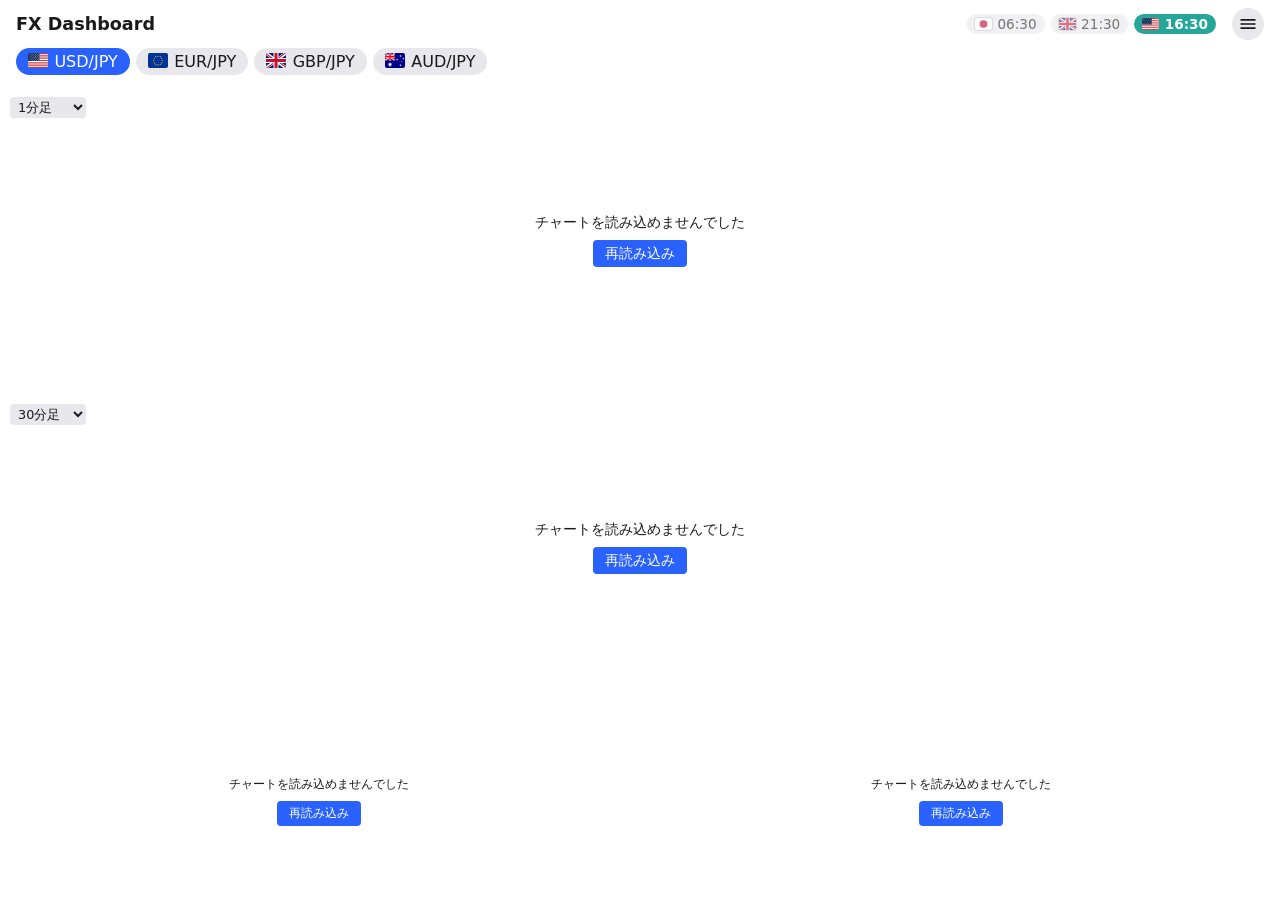
<file: index.html>
<!doctype html>
<html lang="ja">
<head>
  <meta charset="utf-8">
  <meta name="viewport" content="width=device-width, initial-scale=1">
  <title>FX Dashboard</title>
  <meta name="theme-color" content="#131722">
  <link rel="manifest" href="manifest.webmanifest">
  <link rel="icon" href="icons/icon-192.png">
  <link rel="apple-touch-icon" href="icons/apple-touch-icon.png">
  <link rel="stylesheet" href="style.css">
</head>
<body>
  <header>
    <h1>FX Dashboard</h1>
    <nav id="pairs" aria-label="通貨ペア"></nav>
    <div id="sessions" aria-label="相場時間"><span id="session-phase" aria-live="polite"></span></div>
    <div id="menu-wrap">
      <button id="menu-toggle" type="button" aria-expanded="false" aria-controls="menu" aria-label="メニュー" title="メニュー">
        <svg viewBox="0 0 24 24" width="20" height="20" aria-hidden="true"><path fill="currentColor" d="M3 6h18v2H3zm0 5h18v2H3zm0 5h18v2H3z"/></svg>
      </button>
      <div id="menu" hidden>
        <button id="wake-toggle" type="button" aria-pressed="false" hidden>
          <svg viewBox="0 0 24 24" width="20" height="20" aria-hidden="true"><path fill="currentColor" d="M12 4.5C7 4.5 2.73 7.61 1 12c1.73 4.39 6 7.5 11 7.5s9.27-3.11 11-7.5c-1.73-4.39-6-7.5-11-7.5zM12 17c-2.76 0-5-2.24-5-5s2.24-5 5-5 5 2.24 5 5-2.24 5-5 5zm0-8c-1.66 0-3 1.34-3 3s1.34 3 3 3 3-1.34 3-3-1.34-3-3-3z"/></svg>
          <span class="menu-label">画面を消さない</span>
          <span class="menu-state" id="wake-state">オフ</span>
        </button>
        <label class="menu-row">
          <svg viewBox="0 0 24 24" width="20" height="20" aria-hidden="true"><path fill="currentColor" d="M15.5 14h-.79l-.28-.27A6.47 6.47 0 0 0 16 9.5 6.5 6.5 0 1 0 9.5 16c1.61 0 3.09-.59 4.23-1.57l.27.28v.79l5 4.99L20.49 19zm-6 0C7.01 14 5 11.99 5 9.5S7.01 5 9.5 5 14 7.01 14 9.5 11.99 14 9.5 14zm.5-7H9v2H7v1h2v2h1v-2h2V9h-2z"/></svg>
          <span class="menu-label">表示サイズ</span>
          <select id="scale-select"></select>
        </label>
        <label class="menu-row">
          <svg viewBox="0 0 24 24" width="20" height="20" aria-hidden="true"><path fill="currentColor" d="M3 3h8v8H3zm10 0h8v8h-8zM3 13h8v8H3zm10 0h8v8h-8z"/></svg>
          <span class="menu-label">レイアウト</span>
          <select id="layout-select">
            <option value="auto">自動</option>
            <option value="single">1ペア</option>
            <option value="grid">4ペア</option>
          </select>
        </label>
        <button id="discord-toggle" type="button" aria-pressed="false">
          <svg viewBox="0 0 24 24" width="20" height="20" aria-hidden="true"><path fill="currentColor" d="M4 4h16a2 2 0 0 1 2 2v10a2 2 0 0 1-2 2H8l-4 4V6a2 2 0 0 1 2-2z"/></svg>
          <span class="menu-label">Discord</span>
          <span class="menu-state" id="discord-state">オフ</span>
        </button>
        <button id="refresh-app" type="button" title="Service Worker とキャッシュを消して読み込み直す">
          <svg viewBox="0 0 24 24" width="20" height="20" aria-hidden="true"><path fill="currentColor" d="M17.65 6.35A7.96 7.96 0 0 0 12 4a8 8 0 1 0 7.73 10h-2.08A6 6 0 1 1 12 6c1.66 0 3.14.69 4.22 1.78L13 11h7V4z"/></svg>
          <span class="menu-label">アプリを更新</span>
        </button>
      </div>
    </div>
  </header>
  <div id="content">
  <main>
    <div id="chart" class="tradingview-widget-container"></div>
    <section id="markets" aria-label="S&P500・日経平均"></section>
  </main>
  <aside id="discord" aria-label="Discord" hidden></aside>
  </div>
  <script src="app.js"></script>
</body>
</html>
</file>
<file: style.css>
:root {
  --bg: #ffffff;
  --fg: #1a1a1a;
  --muted: #e8e8ec;
  --accent: #2962ff;
  --open: #26a69a;
}

@media (prefers-color-scheme: dark) {
  :root {
    --bg: #131722;
    --fg: #e6e6e6;
    --muted: #2a2e39;
  }
}

* { box-sizing: border-box; }

html, body {
  height: 100%;
  margin: 0;
}

/* 大画面(4K テレビなど)向けの拡大表示。倍率 --ui-scale は app.js が決める。
   画面を 1/倍率 の大きさで組んでから拡大するので、iframe の中のチャートも一緒に大きくなる */
html[data-scaled] {
  overflow: hidden;
}

html[data-scaled] body {
  width: calc(100% / var(--ui-scale));
  height: calc(100% / var(--ui-scale));
  transform: scale(var(--ui-scale));
  transform-origin: 0 0;
}

/* リモコンやキーボードで操作するとき、離れた位置からでも選択中の場所が分かるようにする */
:focus-visible {
  outline: 3px solid var(--accent);
  outline-offset: 2px;
}

#pairs button[aria-pressed="true"]:focus-visible {
  outline-color: var(--fg);
}

body {
  display: flex;
  flex-direction: column;
  background: var(--bg);
  color: var(--fg);
  font-family: system-ui, -apple-system, "Hiragino Sans", sans-serif;
}

header {
  position: relative;
  z-index: 20; /* メニューをチャートの上に重ねる */
  display: flex;
  flex-wrap: wrap;
  align-items: center;
  gap: 8px 16px;
  padding: 8px 16px;
}

h1 {
  margin: 0;
  font-size: 1.1rem;
}

/* ペアが増えても1行に収め、横スクロールで選ぶ */
#pairs {
  display: flex;
  flex: 1 1 100%;
  order: 3; /* 1段目(タイトル・時計・カレンダー)の下の2段目に置く */
  min-width: 0;
  gap: 6px;
  padding: 4px 4px 6px; /* フォーカスの枠が切れないよう余白を取る */
  margin: -4px -4px 0;
  overflow-x: auto;
  scrollbar-width: thin;
}

#pairs button {
  flex-shrink: 0;
  white-space: nowrap;
  padding: 4px 12px;
  border: 0;
  border-radius: 999px;
  background: var(--muted);
  color: inherit;
  font: inherit;
  cursor: pointer;
}

#pairs .flag {
  width: 1.25em;
  height: 0.94em;
  margin-right: 0.4em;
  border-radius: 2px;
  vertical-align: -0.08em;
}

#pairs button[aria-pressed="true"] {
  background: var(--accent);
  color: #fff;
}

#content {
  display: flex;
  flex: 1;
  min-height: 0;
  gap: 4px;
}

main {
  display: flex;
  min-width: 0;
  flex-direction: column;
  gap: 4px;
  flex: 1;
  min-height: 0;
  overflow-y: auto;
}

#discord {
  flex: none;
  width: min(380px, 40vw);
  display: flex;
  flex-direction: column;
  gap: 4px;
  padding: 8px;
  background: var(--muted);
}

#discord[hidden] { display: none; }

#discord iframe {
  flex: 1;
  min-height: 0;
  width: 100%;
  border: 0;
}

#discord form { display: flex; flex-direction: column; gap: 8px; font-size: 14px; }
#discord input, #discord button { font: inherit; padding: 8px; }

@media (max-width: 700px) {
  #discord { position: fixed; inset: 56px 0 0 0; width: auto; z-index: 15; }
}

#chart,
#chart .tradingview-widget-container,
#chart .tradingview-widget-container__widget {
  height: 100%;
  width: 100%;
}

#chart {
  flex: 1;
  min-width: 0;
  display: grid;
  grid-template-rows: 1fr 1fr;
  gap: 4px;
}

/* 通貨ペアのチャートの下に並べる、株価指数の小さなチャート */
#markets {
  display: grid;
  flex: none;
  grid-auto-flow: column; /* 個数が変わっても1行に並べる */
  grid-auto-columns: minmax(0, 1fr);
  gap: 4px;
  height: clamp(110px, 22vh, 200px); /* 画面の高さに合わせて縮める */
}

#markets .market {
  position: relative; /* 読み込み失敗の表示を重ねる */
}

#markets .market,
#markets .tradingview-widget-container__widget {
  height: 100%;
  width: 100%;
}

/* 上下2枚のチャートは残りの高さを等分し、下の米金利などと合わせて一画面に収める。
   極端に低い画面だけ、潰れないよう最低の高さを守って main をスクロールさせる */
#chart {
  grid-template-rows: minmax(0, 1fr) minmax(0, 1fr);
  min-height: 360px;
}

/* 各ペインの時間足ラベル(チャート左上に重ねる) */
#chart .tradingview-widget-container {
  position: relative;
}

.pane-head {
  position: absolute;
  top: 8px;
  left: 10px;
  z-index: 1;
  display: flex;
  align-items: center;
  gap: 6px;
}

/* 4ペア表示で、チャートに重ねる通貨ペアの名前 */
.pane-label {
  display: inline-flex;
  align-items: center;
  padding: 2px 8px;
  border-radius: 4px;
  background: var(--accent);
  color: #fff;
  font-size: 0.9rem;
  font-weight: 600;
}

.pane-label .flag {
  width: 1.25em;
  height: 0.94em;
  margin-right: 0.4em;
  border-radius: 2px;
}

.interval-select {
  padding: 2px 4px;
  border: 0;
  border-radius: 4px;
  background: var(--muted);
  color: var(--fg);
  font: inherit;
  font-size: 0.8rem;
  cursor: pointer;
}

/* チャートの読み込み失敗表示(時間足セレクトは上に残す) */
.pane-error {
  position: absolute;
  inset: 0;
  display: flex;
  flex-direction: column;
  align-items: center;
  justify-content: center;
  gap: 8px;
  background: var(--bg);
  font-size: 0.9rem;
}

.pane-error p { margin: 0; text-align: center; }

#markets .pane-error { font-size: 0.75rem; }

.pane-error button {
  padding: 4px 12px;
  border: 0;
  border-radius: 4px;
  background: var(--accent);
  color: #fff;
  font: inherit;
  cursor: pointer;
}

/* 相場時間の時計とセッション表示 */
#sessions {
  display: flex;
  flex-shrink: 0;
  margin-left: auto; /* 1段目の右端に寄せる */
  align-items: center;
  gap: 6px;
  font-size: 0.85rem;
}

#session-phase {
  margin-right: 8px;
  font-weight: 600;
}

#session-phase:empty {
  display: none;
}

/* 各国の現地時刻のチップ(国旗 + 時刻)。オープン中は緑でハイライト */
.session {
  display: inline-flex;
  align-items: center;
  padding: 2px 8px;
  border-radius: 999px;
  background: var(--muted);
  font-variant-numeric: tabular-nums;
  opacity: 0.6;
}

.session[data-open="true"] {
  background: var(--open);
  color: #fff;
  font-weight: 600;
  opacity: 1;
}

.session .flag {
  width: 1.25em;
  height: 0.94em;
  margin-right: 0.4em;
  border-radius: 2px;
  outline: 1px solid rgba(128, 128, 128, 0.35); /* 白地の日本の国旗が背景に溶けないように */
}

/* 狭い画面では各国の時刻をさらに下の段に回す */
@media (max-width: 600px) {
  #sessions {
    order: 5; /* 狭い画面では通貨ペアの下(3段目)に回す */
    flex-basis: 100%;
    justify-content: flex-end;
  }

}

/* 右上のメニュー(バーガーボタン)。中に画面スリープ防止とアプリ更新を入れる */
#menu-wrap {
  position: relative;
  flex-shrink: 0;
}

#menu-toggle {
  display: inline-flex;
  align-items: center;
  justify-content: center;
  width: 32px;
  height: 32px;
  padding: 0;
  border: 0;
  border-radius: 999px;
  background: var(--muted);
  color: inherit;
  cursor: pointer;
}

#menu-toggle[aria-expanded="true"] {
  background: var(--accent);
  color: #fff;
}

#menu {
  position: absolute;
  top: calc(100% + 6px);
  right: 0;
  min-width: 240px;
  padding: 4px;
  border: 1px solid var(--muted);
  border-radius: 10px;
  background: var(--bg);
  box-shadow: 0 4px 16px rgba(0, 0, 0, 0.3);
}

#menu[hidden],
#menu button[hidden] {
  display: none;
}

#menu button,
.menu-row {
  display: flex;
  align-items: center;
  gap: 10px;
  width: 100%;
  padding: 8px 10px;
  border: 0;
  border-radius: 6px;
  background: none;
  color: inherit;
  font: inherit;
  text-align: left;
  cursor: pointer;
}

#menu button:hover,
#menu button:focus-visible {
  background: var(--muted);
}

#menu button:disabled {
  opacity: 0.6;
  cursor: default;
}

.menu-row select {
  padding: 2px 4px;
  border: 0;
  border-radius: 4px;
  background: var(--muted);
  color: inherit;
  font: inherit;
  font-size: 0.85rem;
  cursor: pointer;
}

#menu svg {
  flex-shrink: 0;
}

.menu-label {
  flex: 1;
  white-space: nowrap;
}

.menu-state {
  padding: 1px 8px;
  border-radius: 999px;
  background: var(--muted);
  font-size: 0.8rem;
}

#wake-toggle[aria-pressed="true"] .menu-state {
  background: var(--accent);
  color: #fff;
}

@media (max-width: 600px) {
  #menu-wrap {
    margin-left: auto; /* 時計が3段目に回るので、1段目の右端に置く */
  }
}

/* 縦が短く横が広い画面(横向きのスマホ、縦が短い折りたたみ端末など):
   ヘッダーを1行に縮め、チャートは上下ではなく左右に並べて、スクロールなしで2枚とも見えるようにする */
@media (max-height: 520px) and (min-width: 480px) {
  header {
    flex-wrap: nowrap;
    gap: 12px;
    padding: 4px 12px;
  }

  /* タイトルは視覚的に隠す(スクリーンリーダー用には残す) */
  h1 {
    position: absolute;
    width: 1px;
    height: 1px;
    overflow: hidden;
    clip-path: inset(50%);
    white-space: nowrap;
  }

  #pairs {
    order: 0;
    flex: 1 1 0;
    padding-bottom: 0;
  }

  #sessions {
    order: 0;
    flex-basis: auto;
  }

  #menu-wrap {
    margin-left: 0;
  }

  /* チャートは見えている範囲いっぱいに。株価指数はスクロールで下に出す */
  #chart {
    flex: none;
    height: 100%;
    grid-template-columns: 1fr 1fr;
    grid-template-rows: minmax(0, 1fr);
  }
}

/* 短くて幅も狭い画面では、時間帯の文言を隠して通貨ペアのボタンに幅を譲る */
@media (max-height: 520px) and (min-width: 480px) and (max-width: 639px) {
  #session-phase {
    display: none;
  }
}

/* 4ペア表示: 4つの通貨ペアを 2×2 に並べる。通貨ペアの切り替えボタンは要らないので隠す */
html[data-layout="grid"] #pairs {
  display: none;
}

html[data-layout="grid"] #chart {
  grid-template-columns: minmax(0, 1fr) minmax(0, 1fr);
  grid-template-rows: minmax(0, 1fr) minmax(0, 1fr);
}

/* 狭い画面で 4ペア表示を選んだときは、縦に並べてスクロールで見る */
@media (max-width: 600px) {
  html[data-layout="grid"] #chart {
    flex: none;
    height: auto;
    grid-template-columns: minmax(0, 1fr);
    grid-template-rows: repeat(4, 260px);
  }
}
</file>
